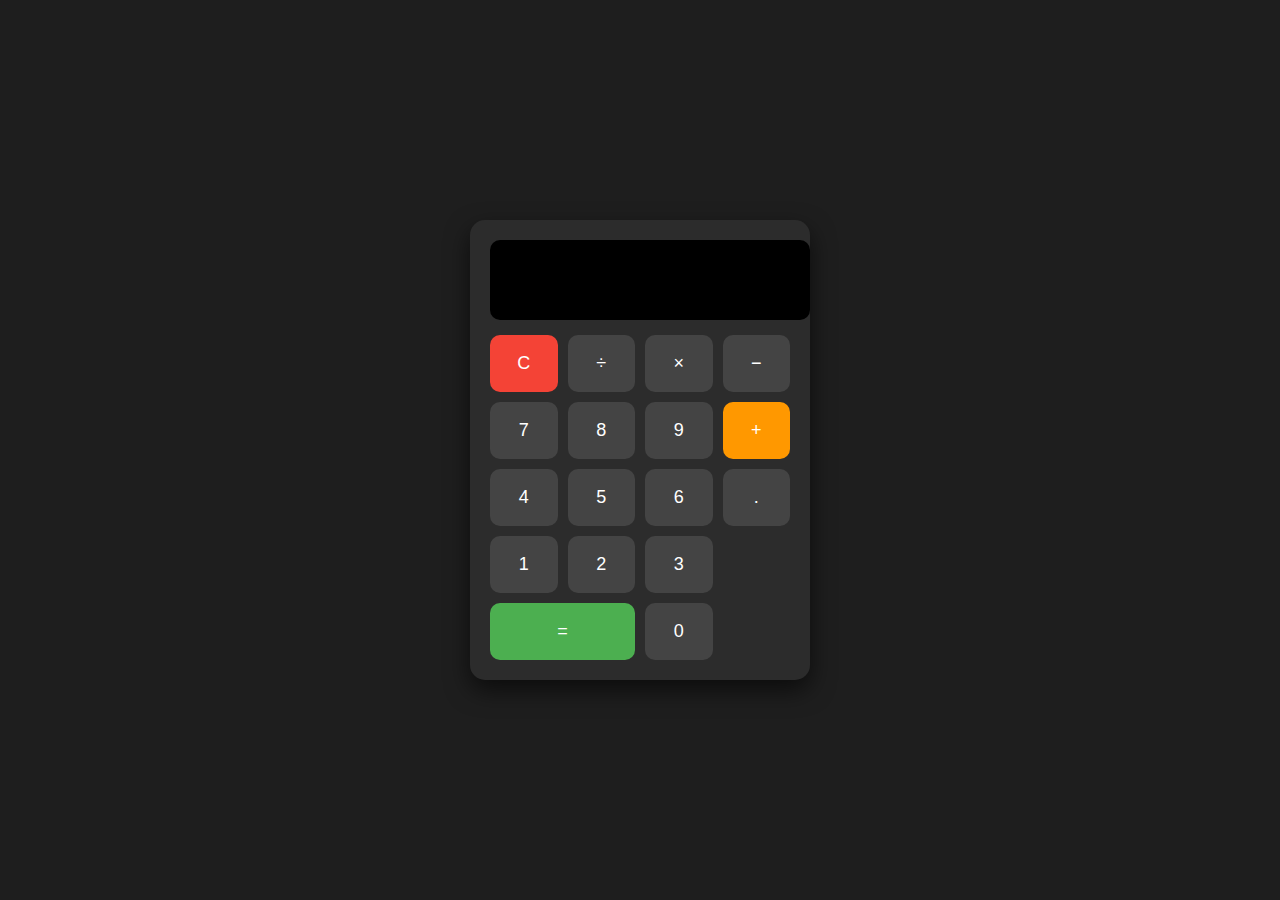
<file: codealpha tasks/calculator/calculator.html>
<!DOCTYPE html>
<html lang="en">
<head>
<meta charset="UTF-8">
<meta name="viewport" content="width=device-width, initial-scale=1.0">
<title>Calculator</title>

<style>
body{
  margin:0;
  height:100vh;
  display:flex;
  justify-content:center;
  align-items:center;
  background:#1e1e1e;
  font-family:Arial, sans-serif;
}

/* Calculator box */
.calculator{
  background:#2c2c2c;
  padding:20px;
  border-radius:15px;
  box-shadow:0 10px 25px rgba(0,0,0,0.6);
  width:300px;
}

/* Display */
#display{
  width:100%;
  height:60px;
  font-size:26px;
  text-align:right;
  padding:10px;
  border:none;
  border-radius:10px;
  margin-bottom:15px;
  background:#000;
  color:#0f0;
}

/* Buttons */
.buttons{
  display:grid;
  grid-template-columns:repeat(4,1fr);
  gap:10px;
}

button{
  padding:18px;
  font-size:18px;
  border:none;
  border-radius:10px;
  cursor:pointer;
  background:#444;
  color:white;
  transition:0.2s;
}

button:hover{
  background:#666;
}

.operator{
  background:#ff9800;
}

.operator:hover{
  background:#ffa726;
}

.equal{
  grid-column:span 2;
  background:#4caf50;
}

.equal:hover{
  background:#66bb6a;
}

.clear{
  background:#f44336;
}

.clear:hover{
  background:#ef5350;
}
</style>
</head>

<body>

<div class="calculator">
  <input type="text" id="display" disabled>

  <div class="buttons">
    <button class="clear" onclick="clearDisplay()">C</button>
    <button onclick="appendValue('/')">÷</button>
    <button onclick="appendValue('*')">×</button>
    <button onclick="appendValue('-')">−</button>

    <button onclick="appendValue('7')">7</button>
    <button onclick="appendValue('8')">8</button>
    <button onclick="appendValue('9')">9</button>
    <button onclick="appendValue('+')" class="operator">+</button>

    <button onclick="appendValue('4')">4</button>
    <button onclick="appendValue('5')">5</button>
    <button onclick="appendValue('6')">6</button>
    <button onclick="appendValue('.')">.</button>

    <button onclick="appendValue('1')">1</button>
    <button onclick="appendValue('2')">2</button>
    <button onclick="appendValue('3')">3</button>
    <button onclick="calculate()" class="equal">=</button>

    <button onclick="appendValue('0')">0</button>
  </div>
</div>

<script>
const display=document.getElementById("display");

/* Add value */
function appendValue(value){
  display.value+=value;
}

/* Clear screen */
function clearDisplay(){
  display.value="";
}

/* Calculate result */
function calculate(){
  try{
    display.value=eval(display.value);
  }catch{
    display.value="Error";
  }
}

/* Keyboard support (BONUS) */
document.addEventListener("keydown",function(e){
  if("0123456789+-*/.".includes(e.key)){
    appendValue(e.key);
  }
  if(e.key==="Enter"){
    calculate();
  }
  if(e.key==="Backspace"){
    display.value=display.value.slice(0,-1);
  }
  if(e.key==="Escape"){
    clearDisplay();
  }
});
</script>

</body>
</html>
</file>
